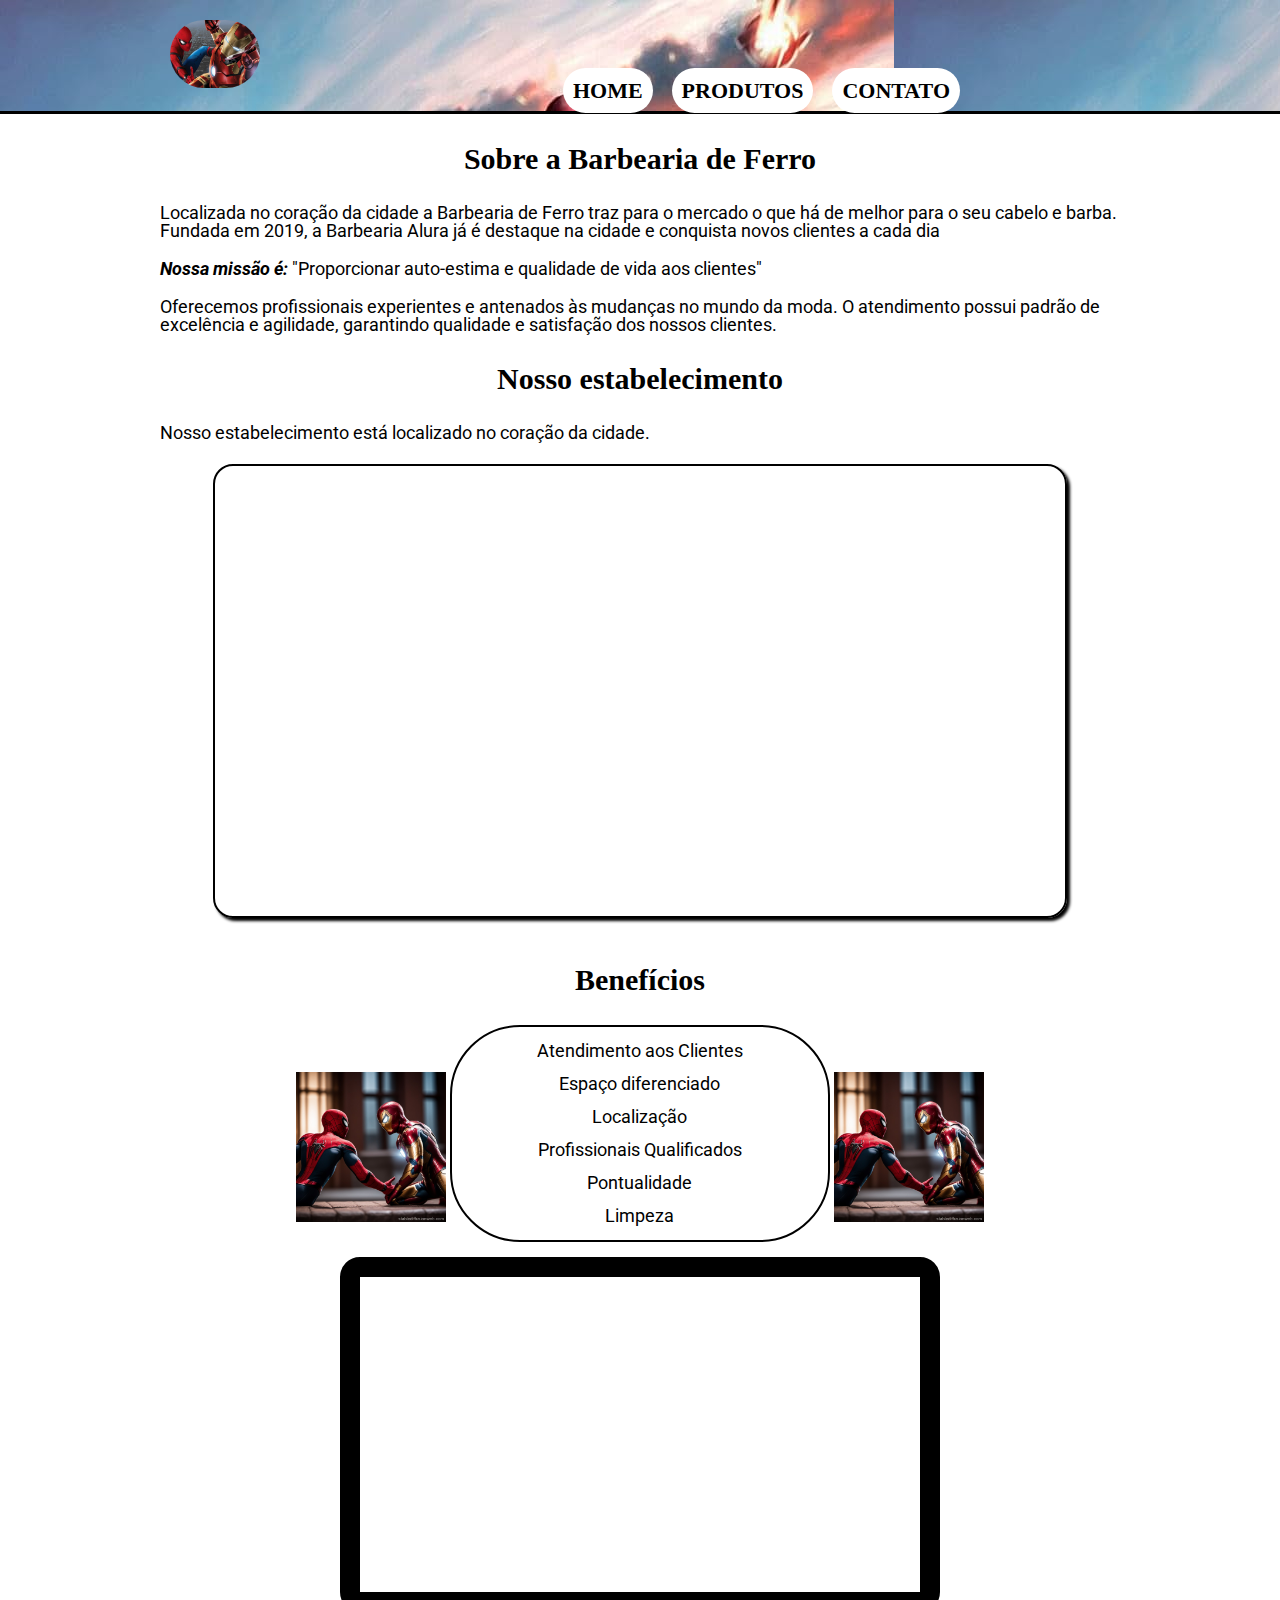
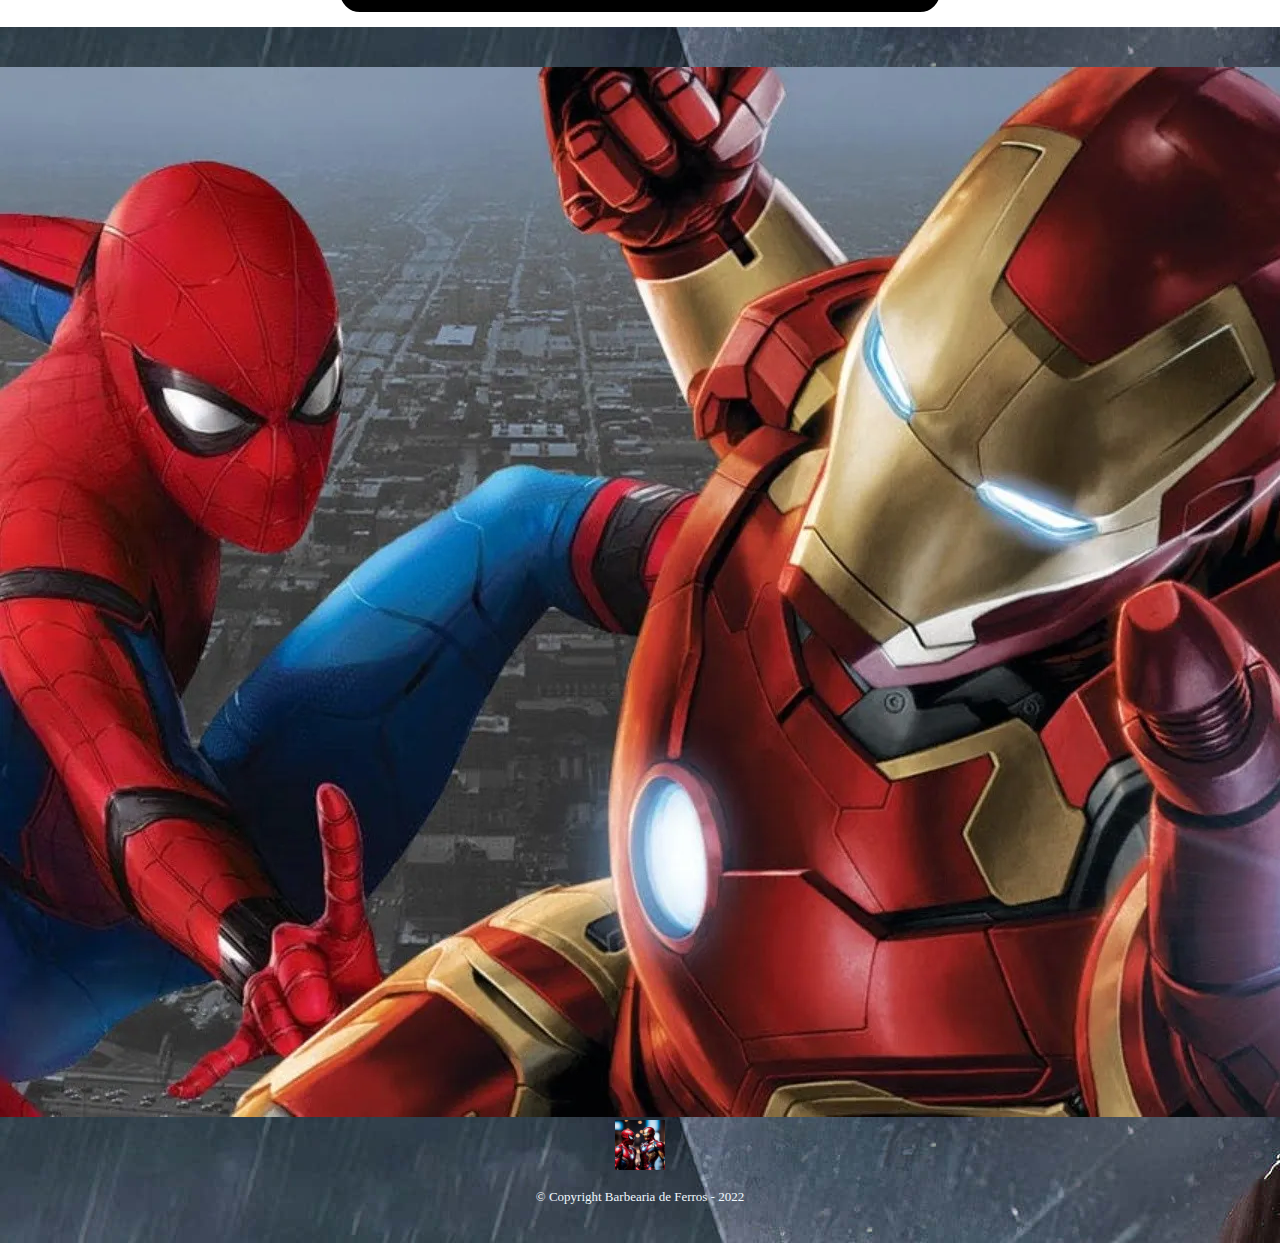
<file: index.html>
<!DOCTYPE html>
<html lang="pt-br">
	<head>
		<meta charset="UTF-8">
        <meta http-equiv="X-UA-Compatible" content="IE=edge">
        <meta name="viewport" content="width=device-width">
		<title>Barbearia de Ferro</title>

		<link rel="stylesheet" href="reset.css">
		<link rel="stylesheet" href="style.css">
		<link rel="preconnect" href="https://fonts.googleapis.com">
		<link rel="preconnect" href="https://fonts.gstatic.com" crossorigin>
		<link href="https://fonts.googleapis.com/css2?family=Roboto:wght@100&display=swap" rel="stylesheet">
		<link href="https://fonts.googleapis.com/css2?family=Roboto:wght@100;400&display=swap" rel="stylesheet">
	</head>

	<body class="body_produtos">
        <header>
			<div class="caixa">
                <h1><img src="iron-spider.jpg_1228306336.webp" id="img_titulo"></h1>
                <nav class="nav-botao">
                    <ul class="nav-botao-ul">
                        <li><a class="nav-botao-text" href="index.html">Home</a></li>
                        <li><a class="nav-botao-text" href="produtos.html">Produtos</a></li>
                        <li><a class="nav-botao-text" href="contato.html">Contato</a></li>
                    </ul>
                </nav>
			</div>
        </header>

		<main>
			<div class="sobre">
				<div class="text-div">
					<h2 class="titulo_sobre">Sobre a Barbearia de Ferro</h2>
					<p class="text">Localizada no coração da cidade a Barbearia de Ferro traz para o mercado o que há de melhor para o seu cabelo e barba. Fundada em 2019, a Barbearia Alura já é destaque na cidade e conquista novos clientes a cada dia</p>        
						<p class="text">
							<span id="text_marcados">Nossa missão é: </span>
							"Proporcionar auto-estima e qualidade de vida aos clientes"
						<p>   	
					<p class="text">Oferecemos profissionais experientes e antenados às mudanças no mundo da moda. O atendimento possui padrão de excelência e agilidade, garantindo qualidade e satisfação dos nossos clientes.<p>
				</div>
				<div class="mapa">
					<h2 class="titulo_sobre">Nosso estabelecimento</h2>
					<p class="text">Nosso estabelecimento está localizado no coração da cidade.</p>
					<div class="iframe_home">
						<iframe id="maps" src="https://www.google.com/maps/embed?pb=!1m18!1m12!1m3!1d1834.8208502914194!2d-38.455048374955105!3d-12.981450740128587!2m3!1f0!2f0!3f0!3m2!1i1024!2i768!4f13.1!3m3!1m2!1s0x7161b1a9483c6a7%3A0x43232c3d462f1920!2sShopping%20Sumar%C3%A9!5e0!3m2!1spt-BR!2sbr!4v1663023888120!5m2!1spt-BR!2sbr" width="850" height="450" s; allowfullscreen="" loading="lazy" referrerpolicy="no-referrer-when-downgrade"></iframe>
					</div>
				</div>
			</div>
			<div class="Beneficios">
				<div class="Beneficios_tdiv">
					<div>
						<h2 class="titulo_sobre">Benefícios</h2>
					</div>
					<div class="Beneficios_div">
						<img class="img_dir" src="caf66b61-f4d0-4ad8-aa51-06be5dc4ffc3.jpg">
						<ul class="Beneficios_lista">
							<li class="text_b">Atendimento aos Clientes</li>
							<li class="text_b">Espaço diferenciado</li>
							<li class="text_b">Localização</li>
							<li class="text_b">Profissionais Qualificados</li>
							<li class="text_b">Pontualidade</li>
							<li class="text_b">Limpeza</li>
						</ul>
						<img class="img_esq" src="caf66b61-f4d0-4ad8-aa51-06be5dc4ffc3.jpg">
					</div>
				</div>
				<div class="iframe_v">
					<iframe class="youtube-video" width="560" height="315" src="https://www.youtube.com/embed/wcVVXUV0YUY" title="YouTube video player" frameborder="0" allow="accelerometer; autoplay; clipboard-write; encrypted-media; gyroscope; picture-in-picture" allowfullscreen></iframe>
				</div>
			</div>
		</main>
		
		<footer>
			<img src="iron-spider.jpg_1228306336.webp">
			<a href="https://www.linkedin.com/in/felipe-santos-bronze-05a080194"><img class="linkedin" src="33f27ded-c844-44c9-ad1e-a745c453ef27.jpg"></a>
			<p class="copyright"> &copy; Copyright Barbearia de Ferros - 2022</p>
		</footer>
	</body>
</html>
</file>
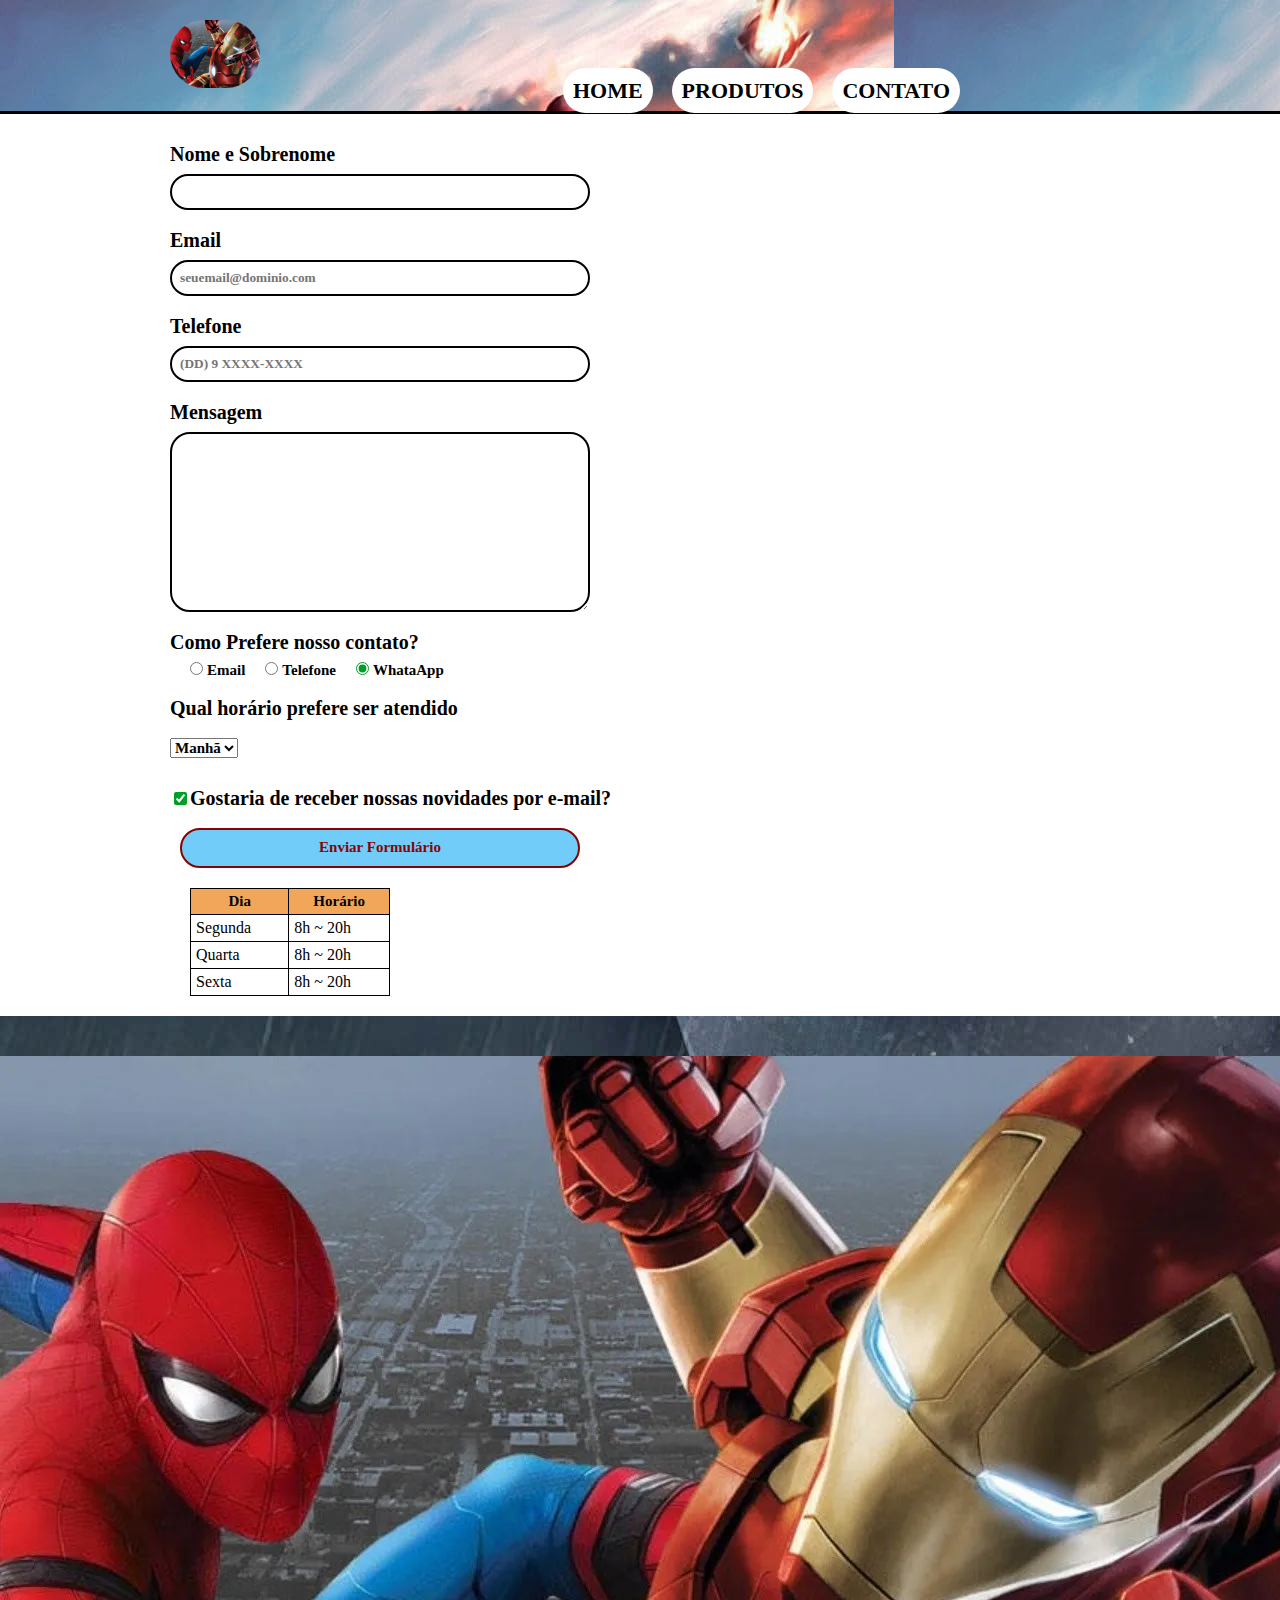
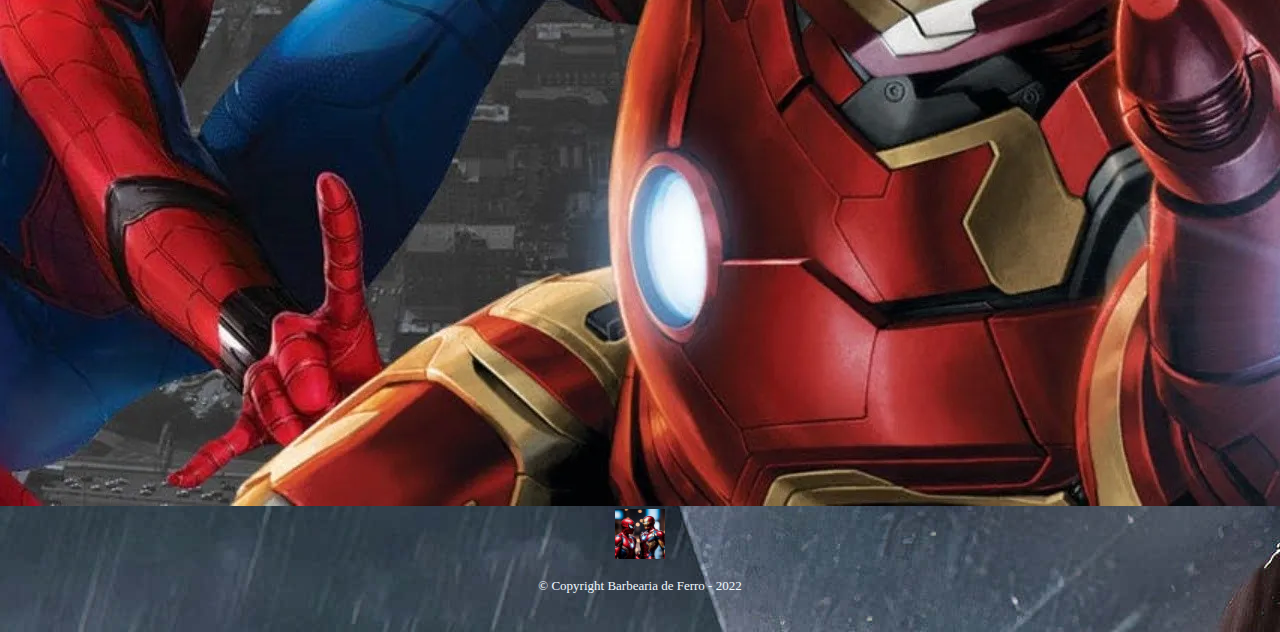
<file: contato.html>
<!DOCTYPE html>
<html lang="pt-br">
	<head>
		<meta charset="UTF-8">
        <meta http-equiv="X-UA-Compatible" content="IE=edge">
        <meta name="viewport" content="width=device-width">
		<title>Barbearia de Ferro</title>

		<link rel="stylesheet" href="reset.css">
		<link rel="stylesheet" href="style.css">
		<link rel="preconnect" href="https://fonts.googleapis.com">
		<link rel="preconnect" href="https://fonts.gstatic.com" crossorigin>
		<link href="https://fonts.googleapis.com/css2?family=Roboto:wght@100&display=swap" rel="stylesheet">
		<link href="https://fonts.googleapis.com/css2?family=Roboto:wght@100;400&display=swap" rel="stylesheet">
	</head>

	<body class="body_produtos">
        <header>
			<div class="caixa">
                <h1><img src="iron-spider.jpg_1228306336.webp" id="img_titulo"></h1>
                <nav class="nav-botao">
                    <ul class="nav-botao-ul">
                        <li><a class="nav-botao-text" href="index.html">Home</a></li>
                        <li><a class="nav-botao-text" href="produtos.html">Produtos</a></li>
                        <li><a class="nav-botao-text" href="contato.html">Contato</a></li>
                    </ul>
                </nav>
			</div>
        </header>

        <main class="form-contato">
            <form>
                <fieldset>
                    <label for="nomesobrenome" class="label_entradas">Nome e Sobrenome</label>
                    <input type="text" id="nomesobrenome" class="forms_entradas" required>

                    <label for="Email" class="label_entradas">Email</label>
                    <input type="email" id="Email" class="forms_entradas" required placeholder="seuemail@dominio.com">

                    <label for="Telefone" class="label_entradas">Telefone</label>
                    <input type="tel" id="Telefone" class="forms_entradas" required placeholder="(DD) 9 XXXX-XXXX">

                    <label for="mensagem" class="label_entradas">Mensagem</label>
                    <textarea cols="30" rows="10" id="mensagem" class="forms_entradas" required></textarea>
                </fieldset>
                
                <fieldset>
                    <legend class="label_entradas" id="radio_title">Como Prefere nosso contato?</legend>
                        <div class="radio-flex">
                            <div class="radio-flex-ex">
                                <input type="radio" value="Email" id="radio-e-mail" name="contato" class="imput_contato">
                                <label for="radio-e-mail" class="radio_contato">Email</label>
                            </div>
                            <div class="radio-flex-ex">
                                <input type="radio" value="Telefone" id="radio-telefone" name="contato" class="imput_contato">
                                <label for="radio-telefone" class="radio_contato" >Telefone</label>
                            </div>
                            <div class="radio-flex-ex">
                                <input type="radio" value="WhataApp" id="radio-WhataApp" name="contato" class="imput_contato" checked>
                                <label for="radio-WhataApp" class="radio_contato">WhataApp</label>
                            </div>
                        </div>
                </fieldset>

                <fieldset>
                    <p class="label_entradas" id="titulo_turn">Qual horário prefere ser atendido</p>
                    <select class="radio_contato">
                        <option >Manhã</option>
                        <option>Tarde</option>
                        <option>Noite</option>
                    </select>

                    <label id="check_email" class=label_entradas><input type="checkbox" checked>Gostaria de receber nossas novidades por e-mail?</label>

                    <input type="submit" value="Enviar Formulário" id="submeter">
                </fieldset> 
            </form>

            <table class="table-horario">
                <thead class="table-horario-titulo">
                    <tr>
                        <th class="table-horario-celulas">Dia</th>
                        <th class="table-horario-celulas">Horário</th>
                    </tr>
                 </thead>
                <tbody class="table-horario-body">
                    <tr>
                        <td class="table-horario-celulas">Segunda</td>
                        <td class="table-horario-celulas">8h ~ 20h</td>
                    </tr>
                    <tr>
                        <td class="table-horario-celulas">Quarta</td>
                        <td class="table-horario-celulas">8h ~ 20h</td>
                    </tr>
                    <tr>
                        <td class="table-horario-celulas">Sexta</td>
                        <td class="table-horario-celulas">8h ~ 20h</td>
                    </tr>
                </tbody>
            </table>     
        </main>
    </body>
    <footer>
        <img src="iron-spider.jpg_1228306336.webp">
        <a href="https://www.linkedin.com/in/felipe-santos-bronze-05a080194"><img class="linkedin" src="33f27ded-c844-44c9-ad1e-a745c453ef27.jpg"></a>
        <p class="copyright"> &copy; Copyright Barbearia de Ferro - 2022</p>
    </footer>
</html>
</file>
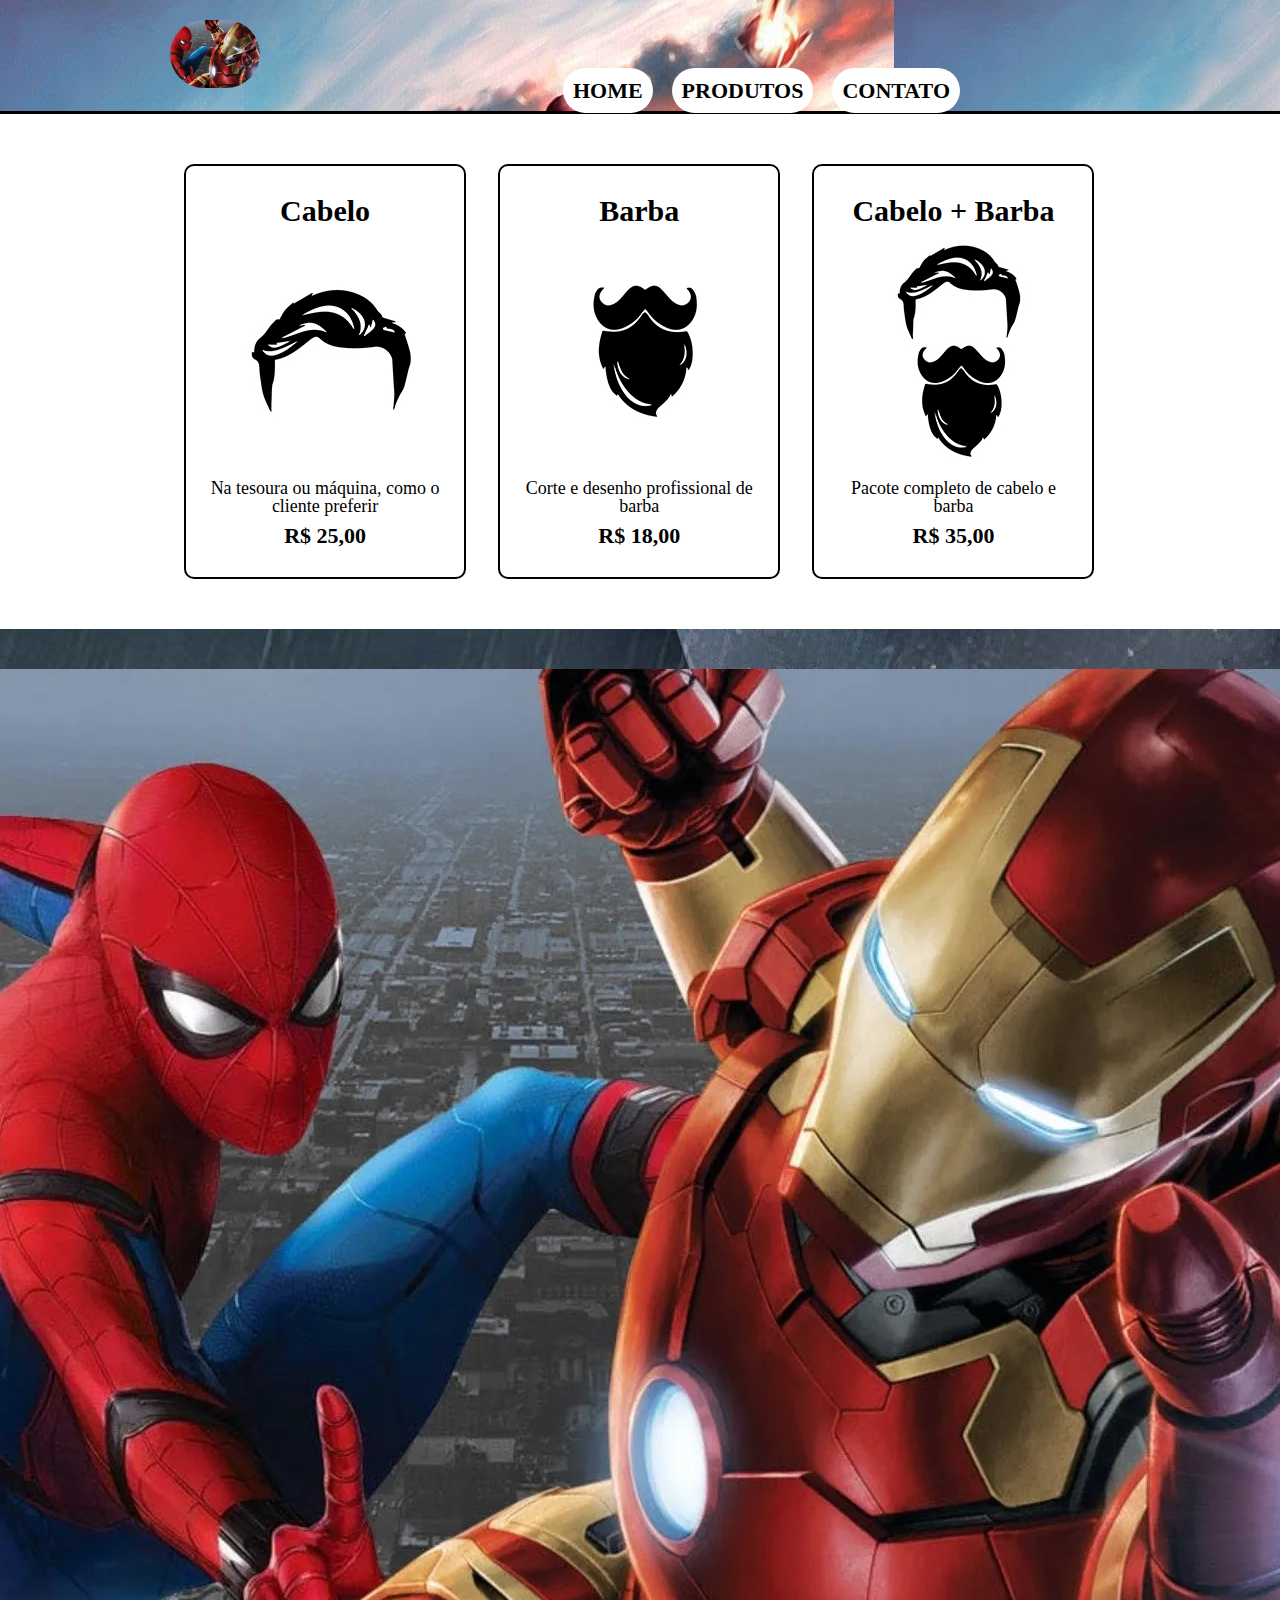
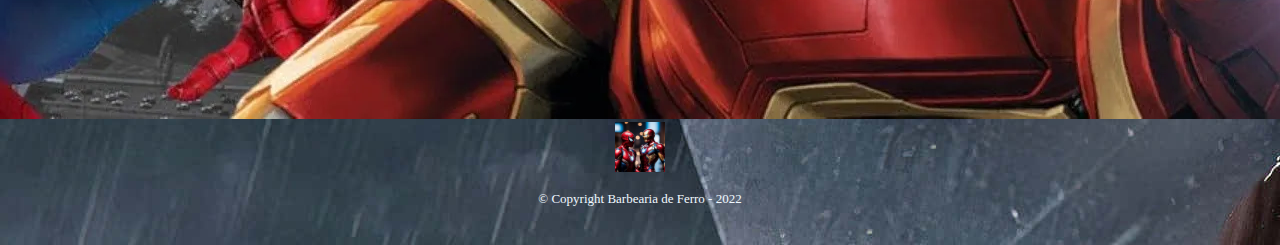
<file: produtos.html>
<!DOCTYPE html>
<html lang="pt-br">
	<head>
		<meta charset="UTF-8">
        <meta http-equiv="X-UA-Compatible" content="IE=edge">
        <meta name="viewport" content="width=device-width">
		<title>Barbearia de Ferro</title>

		<link rel="stylesheet" href="reset.css">
		<link rel="stylesheet" href="style.css">
		<link rel="preconnect" href="https://fonts.googleapis.com">
		<link rel="preconnect" href="https://fonts.gstatic.com" crossorigin>
		<link href="https://fonts.googleapis.com/css2?family=Roboto:wght@100&display=swap" rel="stylesheet">
		<link href="https://fonts.googleapis.com/css2?family=Roboto:wght@100;400&display=swap" rel="stylesheet">
	</head>

	<body class="body_produtos">
        <header>
			<div class="caixa">
                <h1><img src="iron-spider.jpg_1228306336.webp" id="img_titulo"></h1>
                <nav class="nav-botao">
                    <ul class="nav-botao-ul">
                        <li><a class="nav-botao-text" href="index.html">Home</a></li>
                        <li><a class="nav-botao-text" href="produtos.html">Produtos</a></li>
                        <li><a class="nav-botao-text" href="contato.html">Contato</a></li>
                    </ul>
                </nav>
			</div>
        </header>

        <main>
            <ul class="produtos">
                <li class="produtos_caixas">
                    <h2>Cabelo</h2>
                    <img class="img-produtos" src="cabelo.jpg"> 
                    <p class="produto-descricao">Na tesoura ou máquina, como o cliente preferir</p> 
                    <p class="produto-preco">R$ 25,00</p>        
                </li>
                <li class="produtos_caixas">
                    <h2>Barba</h2>
                    <img class="img-produtos" src="barba.jpg">
                    <p class="produto-descricao">Corte e desenho profissional de barba<p> 
                    <p class="produto-preco">R$ 18,00<p>   
                </li>
                <li class="produtos_caixas">
                    <h2>Cabelo + Barba</h2>
                    <img class="img-produtos" src="cabelo+barba.jpg">    
                    <p class="produto-descricao">Pacote completo de cabelo e barba<p> 
                    <p class="produto-preco">R$ 35,00<p>  
                </li>
            </ul>
        </main>

        <footer>
            <img src="iron-spider.jpg_1228306336.webp">
            <a href="https://www.linkedin.com/in/felipe-santos-bronze-05a080194"><img class="linkedin" src="33f27ded-c844-44c9-ad1e-a745c453ef27.jpg"></a>
            <p class="copyright"> &copy; Copyright Barbearia de Ferro - 2022</p>
        </footer>
    </body>
</html>
</file>
<file: style.css>
/* CCS da NAV de todas as paginas */

header {
    padding: 20px 0;
    background: url("61yjaC0jtWL._AC_UF894,1000_QL80_.jpg");
    border-bottom: 3px solid black;
}

.caixa {
    position: relative;
    width: 940px;
    margin: 0 auto;
}

nav{
    position: absolute;
    top: 60px;
    right: 150px;
}

nav li {
    display: inline;
    margin: 0 0 0 15px;
}

nav a {
    text-transform: uppercase;
    color: black;
    font-weight: bold;
    font-size: 22px;
    text-decoration:none;
    border-radius: 50px;
    padding: 10px;
    background: white;
}

nav a:hover {
    background: #71ccf9;
}

#img_titulo {
    width: 90px;
    background: white;
    border-radius: 50px;
    margin: 0 auto;
}
/* CCS da pagina de home */

.sobre {
    position: relative;
    background: white;
}

.mapa {
    width: 960px;
    margin: 0 auto;
}

.text-div {
    width: 960px;
    margin: 0 auto;
}

.titulo_sobre {
    font-weight: bold;
    font-size: 30px;
    font-family: Cambria, Cochin, Georgia, Times, 'Times New Roman', serif;
    text-align: center;
    margin: 30px 0;
}

.text {
    font-size: 18px;
    font-family: 'Roboto', sans-serif;
    margin: 20px 0;
}

.Beneficios{
    padding: 3px;
    text-align: center;
    margin: 9px;
}

.Beneficios_lista {
    display: inline-block;
    font-family: 'Roboto', sans-serif;
    width: 30%;
    border: 2px solid #000000;
    border-radius: 70px;
}

.Beneficios_lista:hover {
    border-color: #ff0000;
    color: #0080c0;
    font-weight: bolder;
}

.text_b {
    font-size: 18px;
    font-family: 'Roboto', sans-serif;
    margin: 15px 0;
}

.img_esq{
    width: 150px;
    animation: girar_esq  5s linear alternate infinite;
}

.img_dir{
    width: 150px;
    animation: girar_dir  5s linear alternate infinite;
}

#text_marcados{
    font-style:italic;
    font-size: 18px;
    font-family: 'Roboto', sans-serif;
    font-weight: bold;
}

.iframe_home {
    text-align: center;
    padding: 2px;
}

#maps {
    border:black solid 2px;
    border-radius: 20px;
    box-shadow: 3px 3px 3px black;
}

.iframe_v {
    text-align: center;
    margin-top: 15px;
}

.youtube-video {
    border:black solid 20px;
    border-radius: 20px;
}

@keyframes girar_dir {
    0% {
        transform: rotate(0deg)
    }
    50% {
        transform: rotate(180deg);
    }
    100% {
        transform: rotate(360deg);
    }
  }

  @keyframes girar_esq {
    0% {
        transform: rotate(360deg)
    }
    50% {
        transform: rotate(180deg);
    }
    100% {
        transform: rotate(0deg);
    }
  }

 .banner-home {
    width: 100%;
 }

/* CCS da pagina de produtos */
.produtos_caixas {
    background: white;
}
.produtos {
    width: 940px;
    margin: 0 auto;
    padding: 50px 0;
}

.produtos_caixas{
    display: inline-block;
    text-align: center;
    width: 30%;
    vertical-align: top;
    margin:0 1.5%;
    padding: 30px 20px;
    box-sizing: border-box;
    border: 2px solid #000000;
    border-radius: 10px
}

.produtos h2{
    font-size: 30px;
    font-weight: bold;
}

.produto-descricao {
    font-size: 18px;
}

.produto-preco {
    font-size: 22px;
    font-weight: bold;
    margin-top: 10px;
}

.produtos li:hover {
    border-color:#C78C19;
    font-size: 40px;
}

.produtos li:active {
    border-color:#28c719
}

.produtos li:hover h2 {
    font-size: 34px;
}

/* CCS do rodapé de todas as paginas */
footer {
    text-align: center;
    background: url("spider-man-and-iron-man-qsceazkj7tw1c1jt.jpg");
    padding: 40px 0;
}

.copyright {
    color: aliceblue;
    font-size: 13px;
    margin: 20px 0 0;
}

/* CCS da pagina contatos */

.form-contato {
    width: 940px;
    margin: 0 auto;
    margin-top: 30px;
}

.label_entradas {
    display: block;
    font-size: 20px;
    margin: 0 0 10px;
    font-weight: bold;
    font-family: Cambria, Cochin, Georgia, Times, 'Times New Roman', serif;
    accent-color: #009d27;
}

.forms_entradas {
    border: 2px solid black;
    border-radius: 20px;
    width: 400px;
    font-weight: bolder;
    color: black;
    font-family:Cambria, Cochin, Georgia, Times, 'Times New Roman', serif;
    padding: 8px;
    display: block;
    margin: 0 0 20px;
}

#submeter {
    background:#71ccf9;
    font-size: 15px;
    color: rgb(138, 3, 3);
    font-weight: bolder;
    border: 2px solid #880202;
    border-radius: 20px;
    cursor: pointer;
    font-family: Cambria, Cochin, Georgia, Times, 'Times New Roman', serif;
    margin: 20px 0 0 10px;
    width: 400px;
    height: 40px;
    display: block;
    transition: 1s all;
}

.radio_contato {
    display: inline;
    font-size: 15px;
    margin: 0 0 10px;
    font-weight: bold;
    font-family: Cambria, Cochin, Georgia, Times, 'Times New Roman', serif;
}

#radio_title {
    font-weight: bold;
}

.imput_contato {
    margin: 0 0 0 20px;
    accent-color: #009d27;
}

#check_email {
    margin: 20px 0 20px 0;
}

#titulo_turn {
    margin: 20px 0 20px 0;
}

.select_turn {
    border: 1px solid #880202;
    font-weight: bold;
    border-radius: 50px;
}

#submeter:hover {
    background: #f1a65a;
    transform: scale(1.05);
}

.forms_entradas:focus { 
    background: #71ccf9; 
}

.table-horario {
    margin: 20px;
    width: 200px;
}
.table-horario-titulo {
    font-weight: bolder;
    font-size: 15px;
    background: #f1a65a;
}
.table-horario-celulas {
    border: 1px solid #000000;
    padding: 5px;
    align-items: center;
}

.table-horario:hover {
    transform: scale(1.02);
    border: #C78C19;
}

.linkedin {
    display: block;
    margin: 0 auto;
    width: 50px;
}

.radio-flex {
    display: flex;
    flex-direction: row;
}

/*Responsividade Mobile*/

@media screen and (max-width: 1000px) {
    .caixa,  .iframe_home, .text-div, .iframe_home, .Beneficios, .mapa, .youtube-video, #maps, .produtos, .form-contato, .youtube-video {
        width: auto;
    }   
    
    .youtube-video {
        width: 60%;
    }

    #maps {
        margin: 10px 20px;
        width: 60%;
    }

    #img_titulo {
        margin-left: 10px;
        width: 50px;
    }
    

    .nav-botao-text {
        font-size: 13px;
        padding: 7px;
        border: #000000 2px solid;
    }

    .nav-botao {
        top: 34px;
        right: 8%;
    }

    .text {
        margin: 10px;
    }

    nav li {
        margin: 0 0 0 6px;
    }

    .img_dir {
        width:  60px;
        display: block;
        position: relative;
        align-items: center;
    }

    .img_esq {
        width:  60px;
        display: block;
        position: relative;
        
    }

    .Beneficios_lista {
        width: auto;
        display: inline-block;
        margin: 20px;
        border: 0px;
    }

    .Beneficios_div {
        display: flex;
        align-items: center;
        padding: 10px;
        justify-content: center
    }

    .text_b {
        font-size: 15px;
        border: #000000 1px solid;
        border-radius: 20px;
        padding: 12px;
    }
    
    .produtos {
        display: flex;
        align-items: center;
        flex-direction: column;
    }
    .produtos_caixas {
        margin-bottom: 50px;
        width: 75%;
        display: flex;
        flex-direction: column;
    }

    .forms_entradas {
        width: 80%;
        font-size: 25px;
    }

    #submeter {
        width: 80%;
    }

    .form-contato {
        margin: 15px;
    }

    .label_entradas {
        display: block;
    }

    .form-metodo-tx {
        display: flex;
        flex-direction: column;
    }

    .form-metodo-bt {
        display: flex;
        flex-direction: column;
    }

    .radio-flex {
        display: flex;
        flex-direction: column;
    }

    .radio-flex-ex {
        margin: 6px 0;
    }
}

@media screen and (max-width: 340px) {
    .caixa,  .iframe_home, .text-div, .iframe_home, .Beneficios, .mapa, .youtube-video, .produtos, .form-contato {
        width: auto;
    }  

    #img_titulo {
        margin-left: 10px;
        width: 50px;
    }

    .nav-botao-text {
        font-size: 9px;
        padding: 4px;
        border: #000000 2px solid;
    }

    .nav-botao {
        top: 34px;
        right: 30px;
    }

    .text {
        margin: 10px;
    }

    nav li {
        margin: 0 0 0 6px;
    }

    .titulo_sobre {
        margin: 30px 10px;
    }

    .img_dir {
        width:  10px;
        display: block;
        position: relative;
        align-items: center;
    }

    .img_esq {
        width:  10px;
        display: block;
        position: relative; 
    }

    .forms_entradas {
        font-size: 12px;
    }

}
</file>
